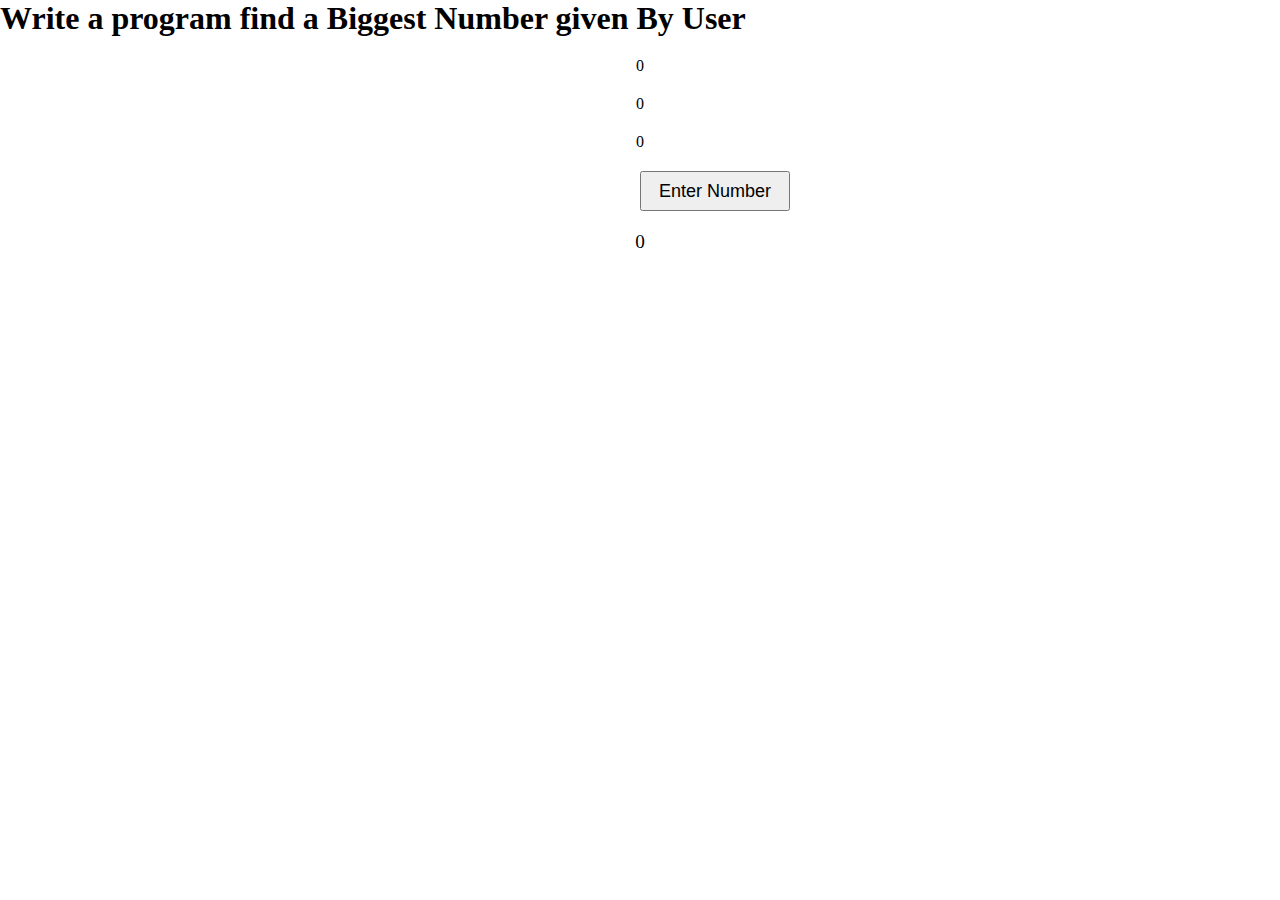
<file: BiggestNumber/index.html>
<!DOCTYPE html>
<html lang="en">

<head>
    <meta charset="UTF-8">
    <meta name="viewport" content="width=device-width, initial-scale=1.0">
    <title>Document</title>
    <link rel="stylesheet" href="style.css">

</head>

<body>
    <h1> Write a program find a Biggest Number given By User</h1>

    <div class=" vlaue">
        <p id="num1"> 0</p>
        <p id="num2"> 0</p>
        <p id="num3">0</p>
    </div>

    <button id="btn"> Enter Number</button>

    <p id="num4"> 0</p>


    <script src="main.js"></script>
</body>

</html>
</file>
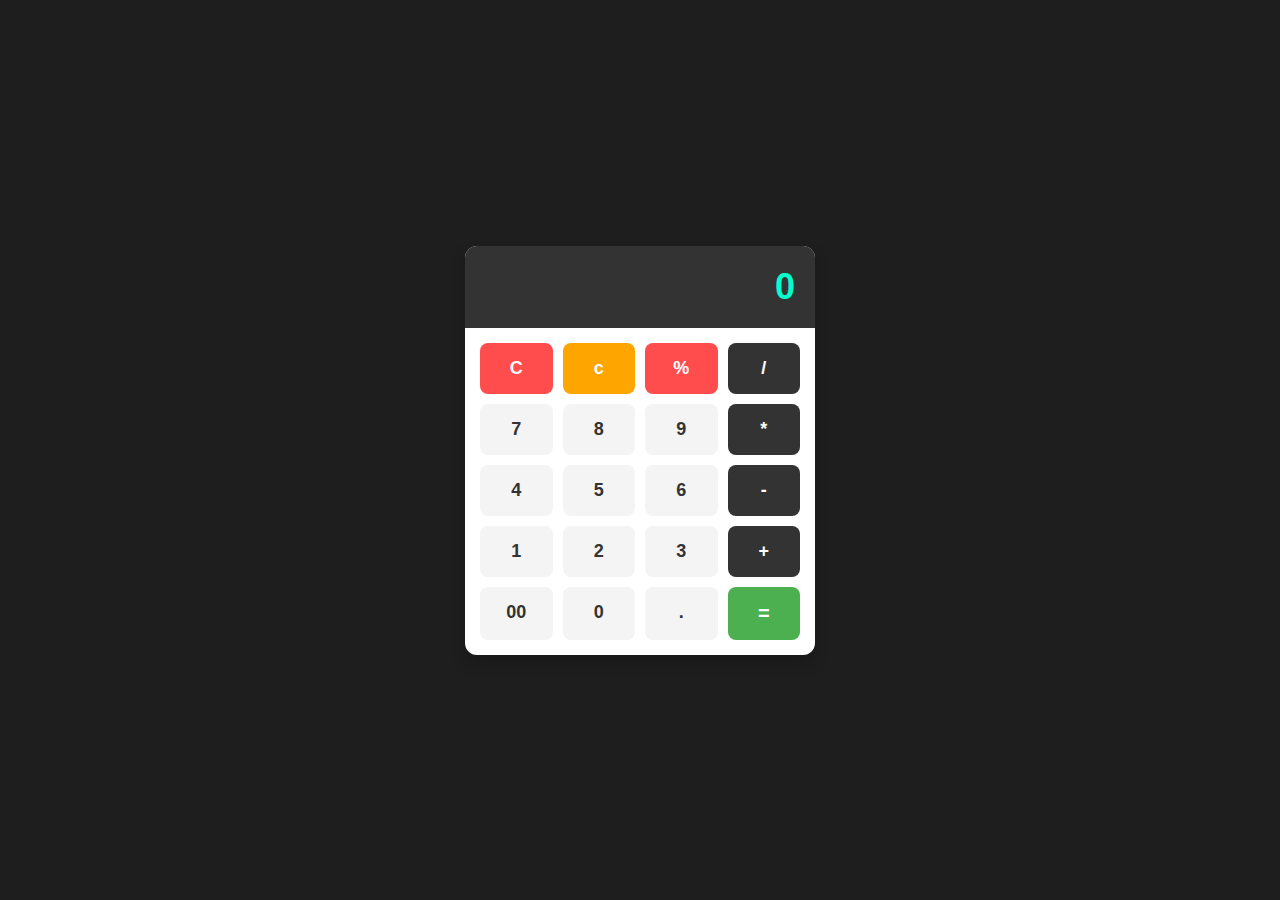
<file: Calculater/index.html>
<!DOCTYPE html>
<html lang="en">

<head>
    <meta charset="UTF-8">
    <meta name="viewport" content="width=device-width, initial-scale=1.0">
    <title>Document</title>
    <link rel="stylesheet" href="style.css">
</head>

<body>
    <div id="main">
        <div class="part">
            <div class="part1">
                <div class="display">
                    <div class="firstline">
                        <div id="firstvalue"></div>
                        <div id="valueop"></div>
                        <div id="calculate"></div>
                    </div>
                    <div id="value">0</div>
                </div>
            </div>
            <div class="part2">
                <div id="numbers">
                    <div class="event " id="opration ">
                        <div class="allClear key" onclick="deletValue()"> C</div>
                        <div class="Clear key"> c</div>
                        <div class="allClear key" id='reminder'>%</div>
                        <div class="perfrom key" id="divison">/</div>

                    </div>
                    <div class="Number">
                        <div class="line1 event">
                            <div class="  key" id="num7" onclick="displayValue('num7')">7</div>
                            <div class="  key" id="num8" onclick="displayValue('num8')">8</div>
                            <div class="  key" id="num9" onclick="displayValue('num9')">9</div>
                            <div class="perfrom key" id="multiple">*</div>
                        </div>
                        <div class="line2 event">
                            <div class="  key" id="num4" onclick="displayValue('num4')">4</div>
                            <div class="  key" id="num5" onclick="displayValue('num5')">5</div>
                            <div class="  key" id="num6" onclick="displayValue('num6')">6</div>
                            <div class="perfrom key" id="minus">-</div>
                        </div>
                        <div class="line3 event">
                            <div class="  key" id="num1" onclick="displayValue('num1')">1</div>
                            <div class="  key" id="num2" onclick="displayValue('num2')">2</div>
                            <div class="  key" id="num3" onclick="displayValue('num3')">3</div>
                            <div class="perfrom key" id="plus">+</div>
                        </div>

                    </div>
                    <div class="dot event">
                        <div class=" key" id="zero00" onclick="displayValue('zero00')">00</div>
                        <div class=" key" id="zero0" onclick="displayValue('zero0')">0</div>
                        <div class=" key" id="zero." onclick="displayValue('zero.')">.</div>
                        <div class="perfrom key" id="equal">=</div>
                    </div>
                </div>
            </div>
        </div>
    </div>
    <script src="main.js"></script>
</body>

</html>
</file>
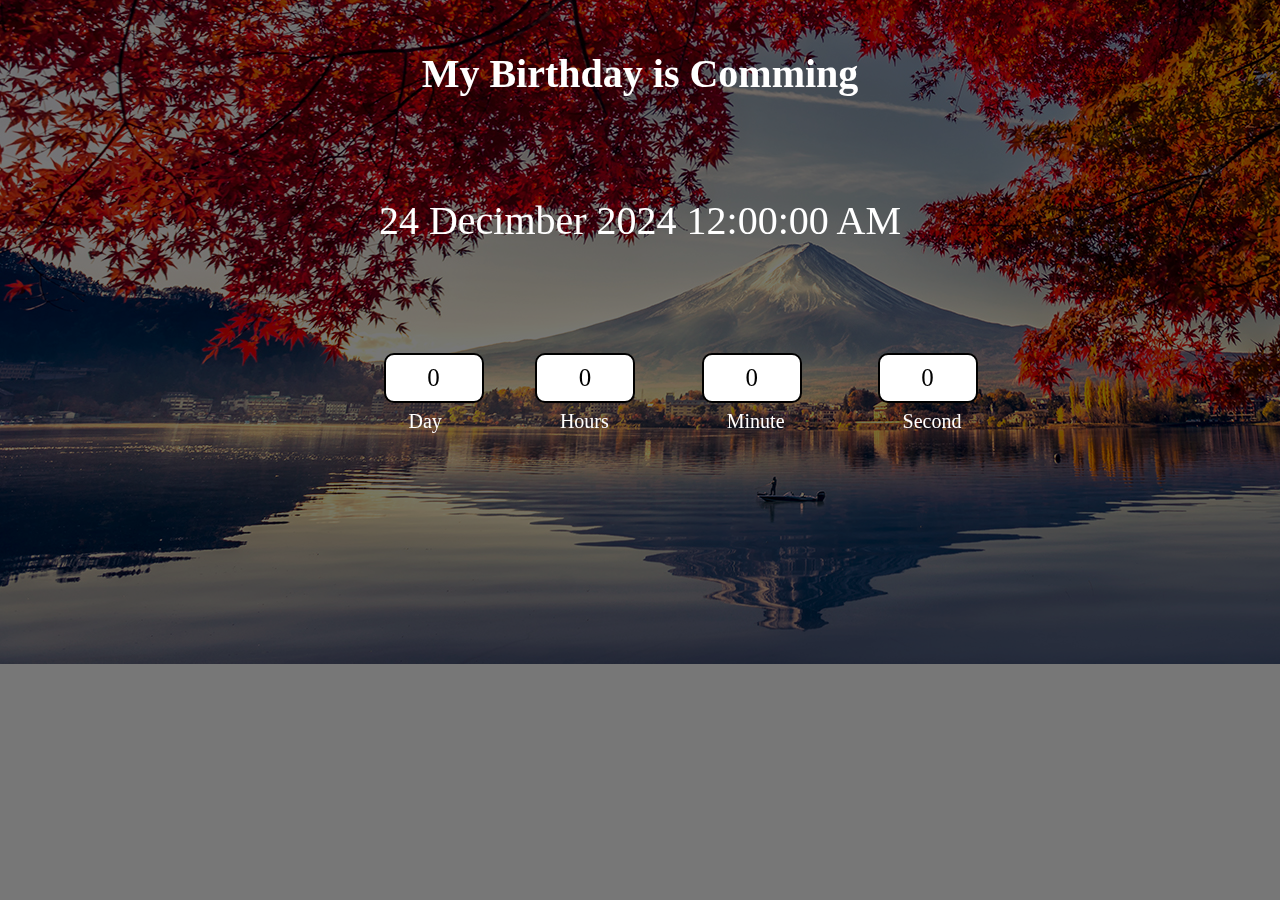
<file: Countdown/index.html>
<!DOCTYPE html>
<html lang="en">
<head>
    <meta charset="UTF-8">
    <meta name="viewport" content="width=device-width, initial-scale=1.0">
    <title>Countdown Timer</title>
    <link rel="stylesheet" href="style.css">
</head>
<body>
   <div class="main">
    <div class="overlay">
        <div class="comming-day">
        <h2> My Birthday is Comming</h2>
         <p id ="endtime"> 24 Decimber 2023 12 AM</p>
        </div>
    <div class="timer">
     <span  class ='time' id="day">0</span>
     <p > Day</p>
     <span  class ='time' id="hours"> 0</span>
     <p > Hours</p>
     <span class ='time' id="minute">0</span>
     <p> Minute</p>
     <span class ='time' id="second">0</span>
     <p> Second</p>
    </div>
    </div>

   </div>
  <script src="script.js"></script>
</body>
</html>
</file>
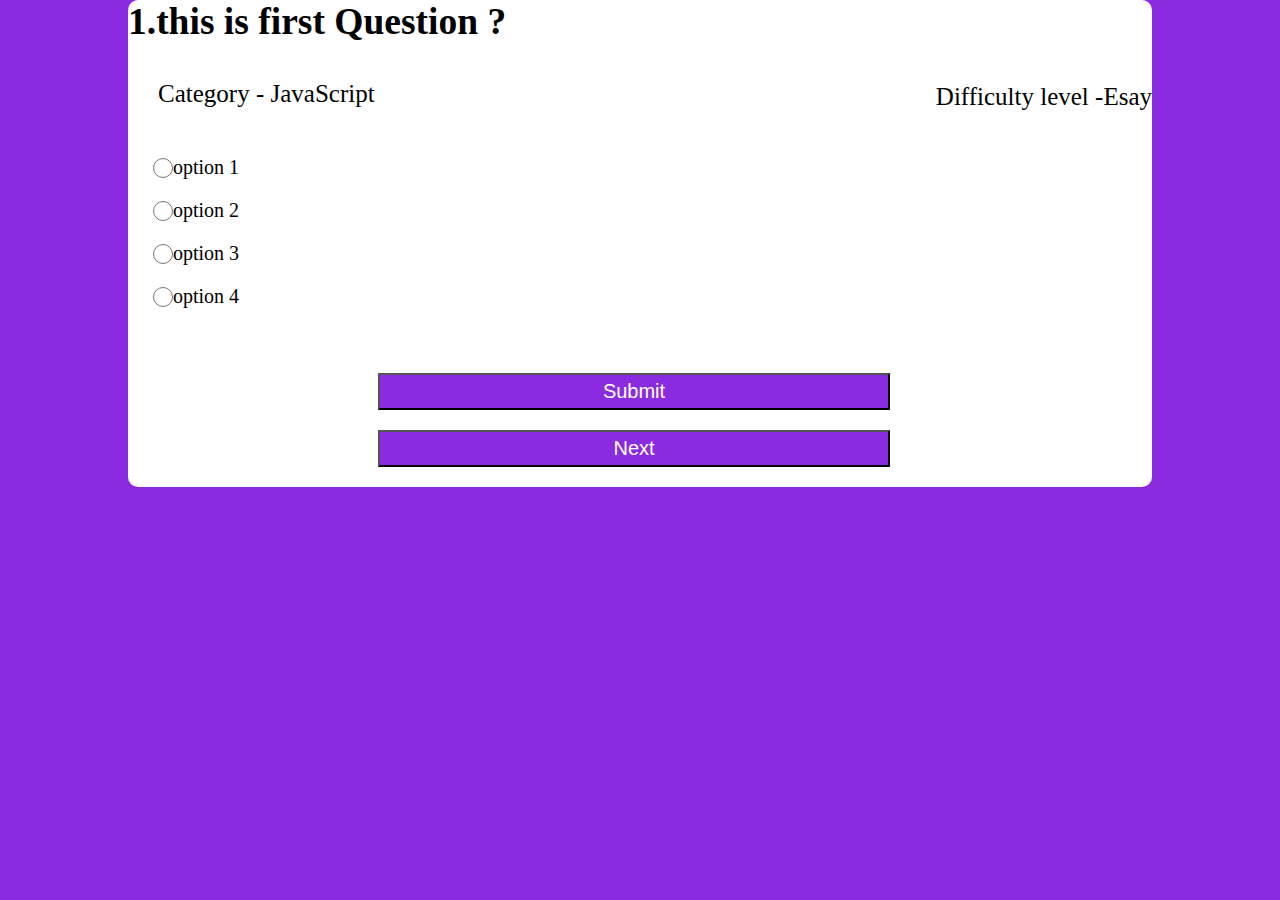
<file: Quiz App/index.html>
<!DOCTYPE html>
<html lang="en">

<head>
    <meta charset="UTF-8">
    <meta name="viewport" content="width=device-width, initial-scale=1.0">
    <title>Quiz App</title>
    <link rel="stylesheet" href="style.css">
</head>

<body>
    <div class="main">
        <div class="app">
            <h2> <span id="number">1</span>.<span id="Q">this is first Question ? </span></h2>
            <div class="category">Category - <span id="langunge"> JavaScript </span></div>
            <div class="difficulty">Difficulty level - <span id="level"> Esay</span></div>
            <div class="row">
                <div class="value">
                    <input type="radio" class="option" id="option1" name="option" >
                     <label id="a">option 1</label>
                </div>
                <div class="value">
                    <input type="radio" class="option" id="option2" name="option">
                    <label id="b"> option 2</label>
                </div>
                <div class="value">
                    <input type="radio" class="option" id="option3" name="option">
                    <label id="c"> option 3</label>
                </div>
                <div class="value">
                    <input type="radio" class="option" id="option4" name="option">
                    <label id="d"> option 4</label>
                </div>
                <div id="showAnswer">
                    <div id="yourAnswer">Your Answer - <span id="selectAnswer"></span></div>
                    <div id="CorrectAnswer"> Correct Answer  - <span id="answer"> </span></div>
                </div>
            </div>
                <button id="btn" onclick=" yourAnswer()"> Submit</button>
                <button id="next" onclick="unchecked ()"> Next</button>
            </div>
            
    </div>
    <script src="main.js"></script>
</body>

</html>
</file>
<file: BiggestNumber/style.css>
*{
   margin: 0;
   padding: 0;
}

button{
    display: flex;
    justify-content: center;
    align-items: center;
    position: relative;
    left: 50%;
    margin: 20px 0px ;
    width: 150px;
    height: 40px;
    font-size: large;
    font-weight: 400;
}
.value{
    margin: 30px 0px;

}
#num1{
    display: flex;
justify-content: center;
align-items: center;
margin: 20px 0px ;
}
#num2{
    display: flex;
    align-items: center;
justify-content: center;
margin: 20px 0px ;
}
#num3{
    display: flex;
    align-items: center;
justify-content: center;
margin: 20px 0px ;
}
#num4{
    display: flex;
align-items: center;
justify-content: center;
font-size: larger;
}
</file>
<file: Calculater/style.css>
/* * {
    margin: 0;
    padding: 0;
}

#main {
    width: 100vw;
    height: 100vh;
    display: flex;
    justify-content: center;
    align-items: center;
    background-color: rgb(34, 31, 31);
}

.part {

    width: 30vw;
    height: 80vh;
    background-color: white;
}

.display {
    width: 100%;
    height: 20vh;
    border-bottom: 2px solid black;
    display: flex;
    justify-content: right;
}

#value {
    position: absolute;
    top: 25%;
    font-size: 30px;
    width: fit-content;

}
.firstline{
    display: flex;
    justify-content: center;
    align-items: center;
    position: absolute;
    font-size: 30px;
    width: fit-content;
    margin-top: 50px;
}

#firstvalue {
    margin-right: 6px;
}

#valueop {
    display: block;
    padding-right: 3px;
}

.event {
    display: flex;
    justify-content: space-around;
    /* border: 2px solid black; */
    /* margin: 8px 0px 20px 0px;
    font-size: 30px;
    cursor: default;
    position: relative;

}

.key {
    /* border: 2px solid; */
    /* border-radius:100%; */
    /* padding: 10px; */

/* }  */


 * {
    margin: 0;
    padding: 0;
    box-sizing: border-box;
}

body {
    display: flex;
    justify-content: center;
    align-items: center;
    height: 100vh;
    font-family: Arial, sans-serif;
    background-color: #1e1e1e;
}

/* Main Container */
#main {
    width: 350px;
    background-color: #ffffff;
    border-radius: 12px;
    overflow: hidden;
    box-shadow: 0px 8px 16px rgba(0, 0, 0, 0.2);
}

/* Display Section */
.display {
    background-color: #333333;
    color: white;
    padding: 20px;
    text-align: right;
    font-size: 28px;
    font-weight: bold;
    word-wrap: break-word;
}

#value {
    font-size: 36px;
    color: #00ffcc;
}

/* Key Container */
#numbers {
    padding: 10px;
    display: flex;
    flex-direction: column;
}

/* Key Rows */
.line1, .line2, .line3, .dot, .event {
    display: flex;
    justify-content: space-between;
}

/* Keys Styling */
.key {
    flex: 1;
    margin: 5px;
    padding: 15px;
    text-align: center;
    font-size: 18px;
    font-weight: bold;
    border-radius: 8px;
    background-color: #f4f4f4;
    color: #333333;
    cursor: pointer;
    transition: all 0.3s ease;
}

/* Hover Effect */
.key:hover {
    background: linear-gradient(135deg, #ff7eb3, #8e44ad);
    color: white;
    transform: scale(1.1);
    box-shadow: 0px 4px 8px rgba(0, 0, 0, 0.3);
}

/* Operators Styling */
.perfrom {
    background-color: #333333;
    color: white;
}

.perfrom:hover {
    background: linear-gradient(135deg, #00ffcc, #0066ff);
    color: #ffffff;
    transform: scale(1.1);
}

/* Clear Buttons */
.allClear {
    background-color: #ff4d4d;
    color: white;
}

.Clear {
    background-color: #ffa500;
    color: white;
}

.allClear:hover {
    background: linear-gradient(135deg, #ff6a6a, #ff0000);
    transform: rotate(360deg);
}

.Clear:hover {
    background: linear-gradient(135deg, #ffc107, #ff9800);
    transform: rotate(-360deg);
}

/* Equal Button */
#equal {
    background: #4caf50;
    color: white;
    font-size: 20px;
}

#equal:hover {
    background: linear-gradient(135deg, #81c784, #388e3c);
    transform: scale(1.2);
    box-shadow: 0px 6px 12px rgba(0, 0, 0, 0.3);
}
</file>
<file: Countdown/style.css>
* {
    margin: 0;
    padding: 0;
    box-sizing: border-box;

}

.main {
    width: 100%;
    height: 100vh;
    background-image: url(image/Landscape-Color.jpg);
    background-repeat: no-repeat;

}

.overlay {
    width: 100%;
    height: 100vh;
    background-color: rgba(0, 0, 0, 0.534);
    position: fixed;

}

h2 {
    display: flex;
    justify-content: center;
    align-items: center;
    color: white;
    margin-top: 50px;
    font-size: 40px;
}

.comming-day p {
    display: flex;
    justify-content: center;
    align-items: center;
    color: white;
    margin-top: 100px;
    font-size: 40px;
}

.timer {
    color: white;
    display: flex;
    justify-content: center;
    align-items: center;
   
    margin-top: 65px;
}
.time{
    border: 2px solid black;
    padding: 10px;
    background-color: white;
    color: black;
    display: flex;
    justify-content: center;
    align-items: center;
    width: 100px;
    height: 50px;
    font-size: 25px;
    border-radius: 10px;
    margin: 0px 106px 0px 79px;
}
.timer p{
    display: inline-block;
    font-size: 20px;
    margin: 87px 0px 0px  -195px;
    padding: 14px;
}
</file>
<file: Quiz App/style.css>
* {
    margin: 0;
    padding: 0;
}

body {

    background-color: blueviolet;
}

.main {
    display: flex;
    justify-content: center;
    align-items: center;
  
}

.app {
    width: 80vw;
    border-radius: 10px;
    background-color: white;
    font-size: 25px;
    
}
.category{
    padding: 10px;
    margin-top: 27px;
    margin-left: 20px;
}
.difficulty{
     margin-top: -35px;
    display: flex;
    justify-content: right;
    align-items: center;
}
.row {
    flex-direction: column;
    display: flex;
    margin: 20px;
    margin-left: 0px;
    padding: 15px;
  
}

.value {
    margin: 10px;
    font-size: 20px;
    display: flex;
    align-items: center;

}

.option {
    width: 20px;
    height: 20px;

}
#showAnswer{
    display: none;

}
#yourAnswer{
    margin-top: 25px; 
}
#CorrectAnswer{
    margin-top: 25px;
    
}

#btn {
    width: 50%;
    padding: 5px;
    margin-top: 20px;
    font-size: 20px;
    color: white;
    background-color: blueviolet;
   margin-left: 250px;
   cursor: pointer;
}
#next{
    width: 50%;
    padding: 5px;
    margin-top: 20px;
    font-size: 20px;
    color: white;
    background-color: blueviolet;
   margin-left: 250px;
   cursor: pointer;
   margin-bottom: 20px;
} 
#answer{
    color: rgb(0, 17, 255);
    font-weight: 600;
    
}
</file>
